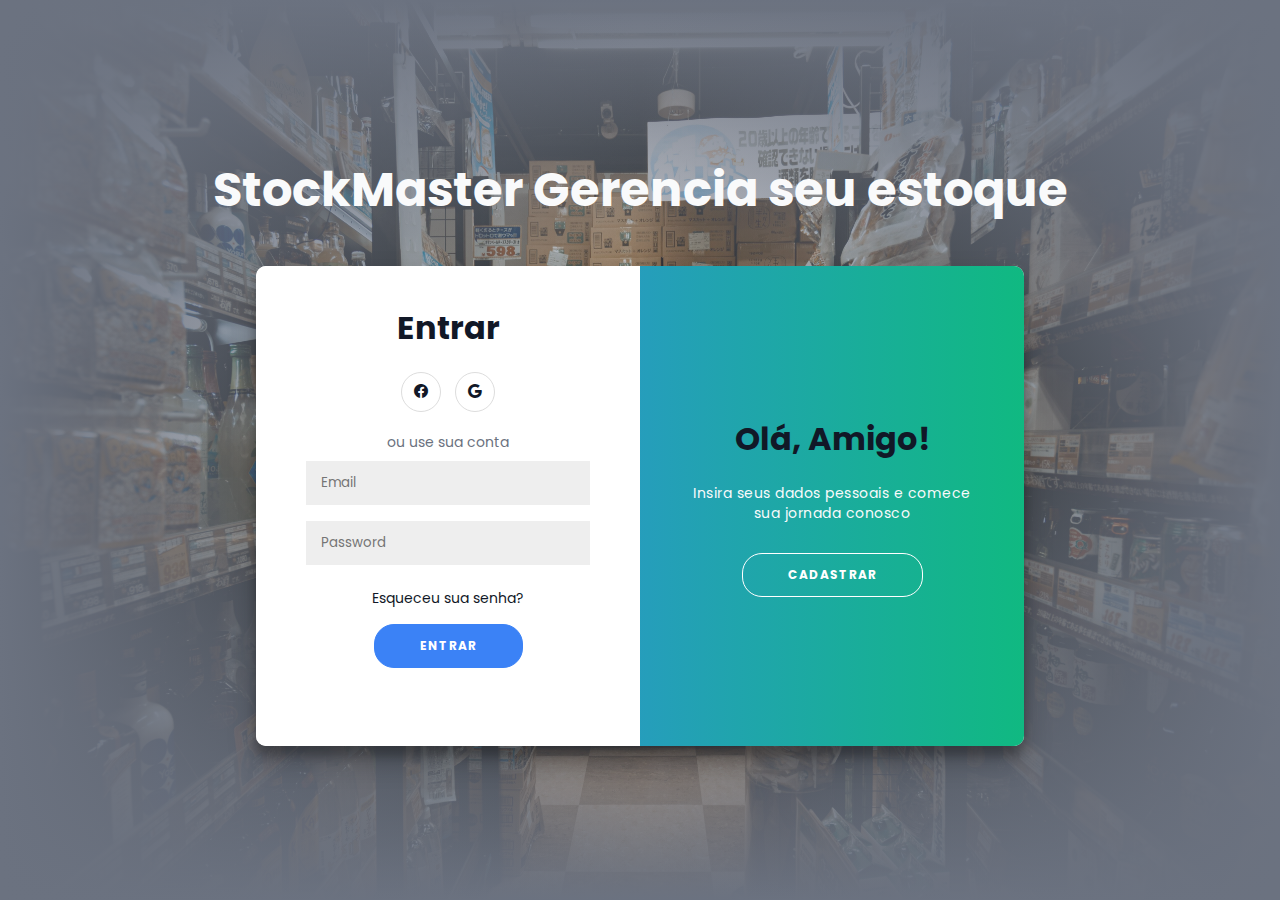
<file: index.html>
<!DOCTYPE html>
<html lang="pt-br">
<head>
    <meta charset="UTF-8">
    <meta name="viewport" content="width=device-width, initial-scale=1.0">
    <title>Login StockMaster</title>
    <link rel="stylesheet" href="css/login/style.css">
    <link rel="shortcut icon" href="images/icon.png" type="image/x-icon">

    <!-- Bootstrap -->
    <link rel="stylesheet" href="https://cdn.jsdelivr.net/npm/bootstrap-icons@1.11.3/font/bootstrap-icons.min.css">
    <!-- Bootstrap -->

    <!-- font family -->
    <link rel="preconnect" href="https://fonts.googleapis.com">
    <link rel="preconnect" href="https://fonts.gstatic.com" crossorigin>
    <link href="https://fonts.googleapis.com/css2?family=Poppins:ital,wght@0,100;0,200;0,300;0,400;0,500;0,600;0,700;0,800;0,900;1,100;1,200;1,300;1,400;1,500;1,600;1,700;1,800;1,900&display=swap" rel="stylesheet">
    <!-- font family -->
</head>
<body>

    <div class="background1">
        <div class="background2">

            <div class="loader-container" id="loader">
                <div class="loader"></div>
            </div>              

            <div class="titulo-principal">
                <h1><span>StockMaster</span> Gerencia seu estoque</h1>
            </div>
            
            <div class="container" id="container">
                <div class="form-container sign-up-container">
                    <form action="#">
                        <h1>Criar Conta</h1>
                        <div class="social-container">
                            <a href="#" class="social"><i class="bi bi-facebook"></i></a>
                            <a href="#" class="social"><i class="bi bi-google"></i></a>
                        </div>
                        <span>ou use seu e-mail para cadastro</span>
                        <input type="text" placeholder="Name" />
                        <input type="email" id="email-cadastro" placeholder="Email" />
                        <input type="password" id="password-cadastro" placeholder="Password" />
                        <button onclick="cadastrarUsuario()">Cadastrar</button>

                        <p id="mensagemErro-cadastro"></p>
                    </form>
                </div>
                <div class="form-container sign-in-container">
                    <form action="#">
                        <h1>Entrar</h1>
                        <div class="social-container">
                            <a href="#" class="social"><i class="bi bi-facebook"></i></a>
                            <a href="#" class="social"><i class="bi bi-google"></i></a>
                        </div>
                        <span>ou use sua conta</span>
                        <input type="email" id="email" placeholder="Email" />
                        <input type="password" id="password" placeholder="Password" />
                        <a href="#">Esqueceu sua senha?</a>
                        <button onclick="login(event)">Entrar</button>
                        <p id="mensagemErro"></p>
                    </form>
                </div>
                <div class="overlay-container">
                    <div class="overlay">
                        <div class="overlay-panel overlay-left">
                            <h1>Bem-vindo de volta!</h1>
                            <p class="p-white">Para continuar conectado conosco, faça login com suas informações pessoais</p>
                            <button class="ghost" id="signIn">Entrar</button>
                        </div>
                        <div class="overlay-panel overlay-right">
                            <h1>Olá, Amigo!</h1>
                            <p class="p-white">Insira seus dados pessoais e comece sua jornada conosco</p>
                            <button class="ghost" id="signUp">Cadastrar</button>
                        </div>
                    </div>
                </div>
            </div>
            
        </div>
    </div>

    <script src="js/login&Cadastro.js"></script>

</body>
</html>
</file>
<file: css/login/style.css>
@charset "UTF-8";
@import url("https://fonts.googleapis.com/css?family=Montserrat:400,800");
* {
  padding: 0;
  margin: 0;
  box-sizing: border-box;
  font-family: "Poppins", sans-serif;
}

:root {
  /* Paleta Base */
  --color-primary: #3B82F6; /* Azul médio */
  --color-secondary: #10B981; /* Verde */
  --color-background: #F9FAFB; /* Quase branco */
  --color-text-primary: #111827; /* Texto principal */
  --color-text-secondary: #6B7280; /* Texto secundário */
  /* Cores por Categoria */
  --color-alimentos: #F59E0B; /* Amarelo/laranja */
  --color-limpeza: #6366F1; /* Roxo */
  --color-vestuario: #EC4899; /* Rosa */
  --color-eletronicos: #0EA5E9; /* Azul claro */
  --color-papelaria: #8B5CF6; /* Roxo claro */
  --color-beleza: #F43F5E; /* Vermelho rosado */
  --color-diversos: #9CA3AF; /* Cinza neutro */
}

button {
  cursor: pointer;
}

.background2 h1 {
  font-weight: bold;
  color: var(--color-text-primary);
}

.background2 p {
  font-size: 14px;
  font-weight: 400;
  line-height: 20px;
  letter-spacing: 0.5px;
  margin: 20px 0 30px;
  color: var(--color-text-secondary);
}

.background2 span {
  font-size: 14px;
  color: var(--color-text-secondary);
}

.background2 a {
  color: var(--color-text-primary);
  font-size: 14px;
  text-decoration: none;
  margin: 15px 0;
}

.background2 button {
  border-radius: 20px;
  border: 1px solid var(--color-primary);
  background-color: var(--color-primary);
  color: #FFFFFF;
  font-size: 12px;
  font-weight: bold;
  padding: 12px 45px;
  letter-spacing: 1px;
  text-transform: uppercase;
  transition: transform 80ms ease-in;
  cursor: pointer;
}

.background2 button:active {
  transform: scale(0.95);
}

.background2 button:focus {
  outline: none;
}

.background2 button.ghost {
  background-color: transparent;
  border-color: #FFFFFF;
  color: #FFFFFF;
}

.background2 form {
  background-color: #FFFFFF;
  display: flex;
  align-items: center;
  justify-content: center;
  flex-direction: column;
  padding: 0 50px;
  height: 100%;
  text-align: center;
}

.background2 input {
  background-color: #eee;
  border: none;
  padding: 12px 15px;
  margin: 8px 0;
  width: 100%;
  color: var(--color-text-primary);
}

.background2 .container {
  background-color: var(--color-background);
  border-radius: 10px;
  box-shadow: 0 14px 28px rgba(0, 0, 0, 0.25), 0 10px 10px rgba(0, 0, 0, 0.22);
  position: relative;
  overflow: hidden;
  width: 768px;
  max-width: 100%;
  min-height: 480px;
}

.background2 .form-container {
  position: absolute;
  top: 0;
  height: 100%;
  transition: all 0.6s ease-in-out;
}

.background2 .sign-in-container {
  left: 0;
  width: 50%;
  z-index: 2;
}

.background2 .container.right-panel-active .sign-in-container {
  transform: translateX(100%);
}

.background2 .sign-up-container {
  left: 0;
  width: 50%;
  opacity: 0;
  z-index: 1;
}

.background2 .container.right-panel-active .sign-up-container {
  transform: translateX(100%);
  opacity: 1;
  z-index: 5;
  animation: show 0.6s;
}

@keyframes show {
  0%, 49.99% {
    opacity: 0;
    z-index: 1;
  }
  50%, 100% {
    opacity: 1;
    z-index: 5;
  }
}
.background2 .overlay-container {
  position: absolute;
  top: 0;
  left: 50%;
  width: 50%;
  height: 100%;
  overflow: hidden;
  transition: transform 0.6s ease-in-out;
  z-index: 100;
}

.background2 .container.right-panel-active .overlay-container {
  transform: translateX(-100%);
}

.background2 .overlay {
  background: linear-gradient(to right, var(--color-primary), var(--color-secondary));
  background-repeat: no-repeat;
  background-size: cover;
  background-position: 0 0;
  color: #FFFFFF;
  position: relative;
  left: -100%;
  height: 100%;
  width: 200%;
  transform: translateX(0);
  transition: transform 0.6s ease-in-out;
}

.background2 .container.right-panel-active .overlay {
  transform: translateX(50%);
}

.background2 .overlay-panel {
  position: absolute;
  display: flex;
  align-items: center;
  justify-content: center;
  flex-direction: column;
  padding: 0 40px;
  text-align: center;
  top: 0;
  height: 100%;
  width: 50%;
  transform: translateX(0);
  transition: transform 0.6s ease-in-out;
}

.background2 .overlay-left {
  transform: translateX(-20%);
}

.background2 .container.right-panel-active .overlay-left {
  transform: translateX(0);
}

.background2 .overlay-right {
  right: 0;
  transform: translateX(0);
}

.background2 .p-white {
  color: var(--color-background);
}

.background2 .container.right-panel-active .overlay-right {
  transform: translateX(20%);
}

.background2 .social-container {
  margin: 20px 0;
}

.background2 .social-container a {
  border: 1px solid #DDDDDD;
  border-radius: 50%;
  display: inline-flex;
  justify-content: center;
  align-items: center;
  margin: 0 5px;
  height: 40px;
  width: 40px;
  color: var(--color-text-primary);
}

#mensagemErro {
  color: red;
  margin-top: 10px;
}

body {
  background-image: url(../../images/fundo.jpg);
  background-repeat: no-repeat;
  background-size: cover;
  background-position-x: center;
}

.background1 {
  background: linear-gradient(var(--color-text-secondary), transparent, var(--color-text-secondary));
  width: 100%;
  height: 100vh;
}

.background2 {
  background: linear-gradient(to right, var(--color-text-secondary), transparent, var(--color-text-secondary));
  width: 100%;
  height: 100vh;
  gap: 40px;
  display: flex;
  align-items: center;
  justify-content: center;
  flex-direction: column;
}

.titulo-principal h1, .titulo-principal span {
  font-size: 3rem;
  color: var(--color-background);
}

.titulo-principal span {
  color: var(--color-background);
}

.loader-container {
  display: none; /* Começa escondido */
  position: fixed;
  top: 0;
  left: 0;
  width: 100%;
  height: 100%;
  background-color: rgba(0, 0, 0, 0.6);
  z-index: 9999;
  justify-content: center;
  align-items: center;
}

.loader {
  border: 8px solid #f3f3f3;
  border-top: 8px solid #00d8ff;
  border-radius: 50%;
  width: 60px;
  height: 60px;
  animation: girar 1s linear infinite;
}

@keyframes girar {
  0% {
    transform: rotate(0deg);
  }
  100% {
    transform: rotate(360deg);
  }
}
/* Responsividade */
@media (max-width: 768px) {
  body {
    background-color: var(--color-text-secondary);
    background-image: none;
  }
  .background1 {
    height: -moz-fit-content;
    height: fit-content;
  }
  .background2 {
    height: -moz-fit-content;
    height: fit-content;
  }
  .titulo-principal h1, .titulo-principal span {
    font-size: 2rem;
    text-align: center;
  }
  .background2 form {
    padding: 2px;
  }
  .background2 .container {
    max-width: 95%;
  }
}/*# sourceMappingURL=style.css.map */
</file>
